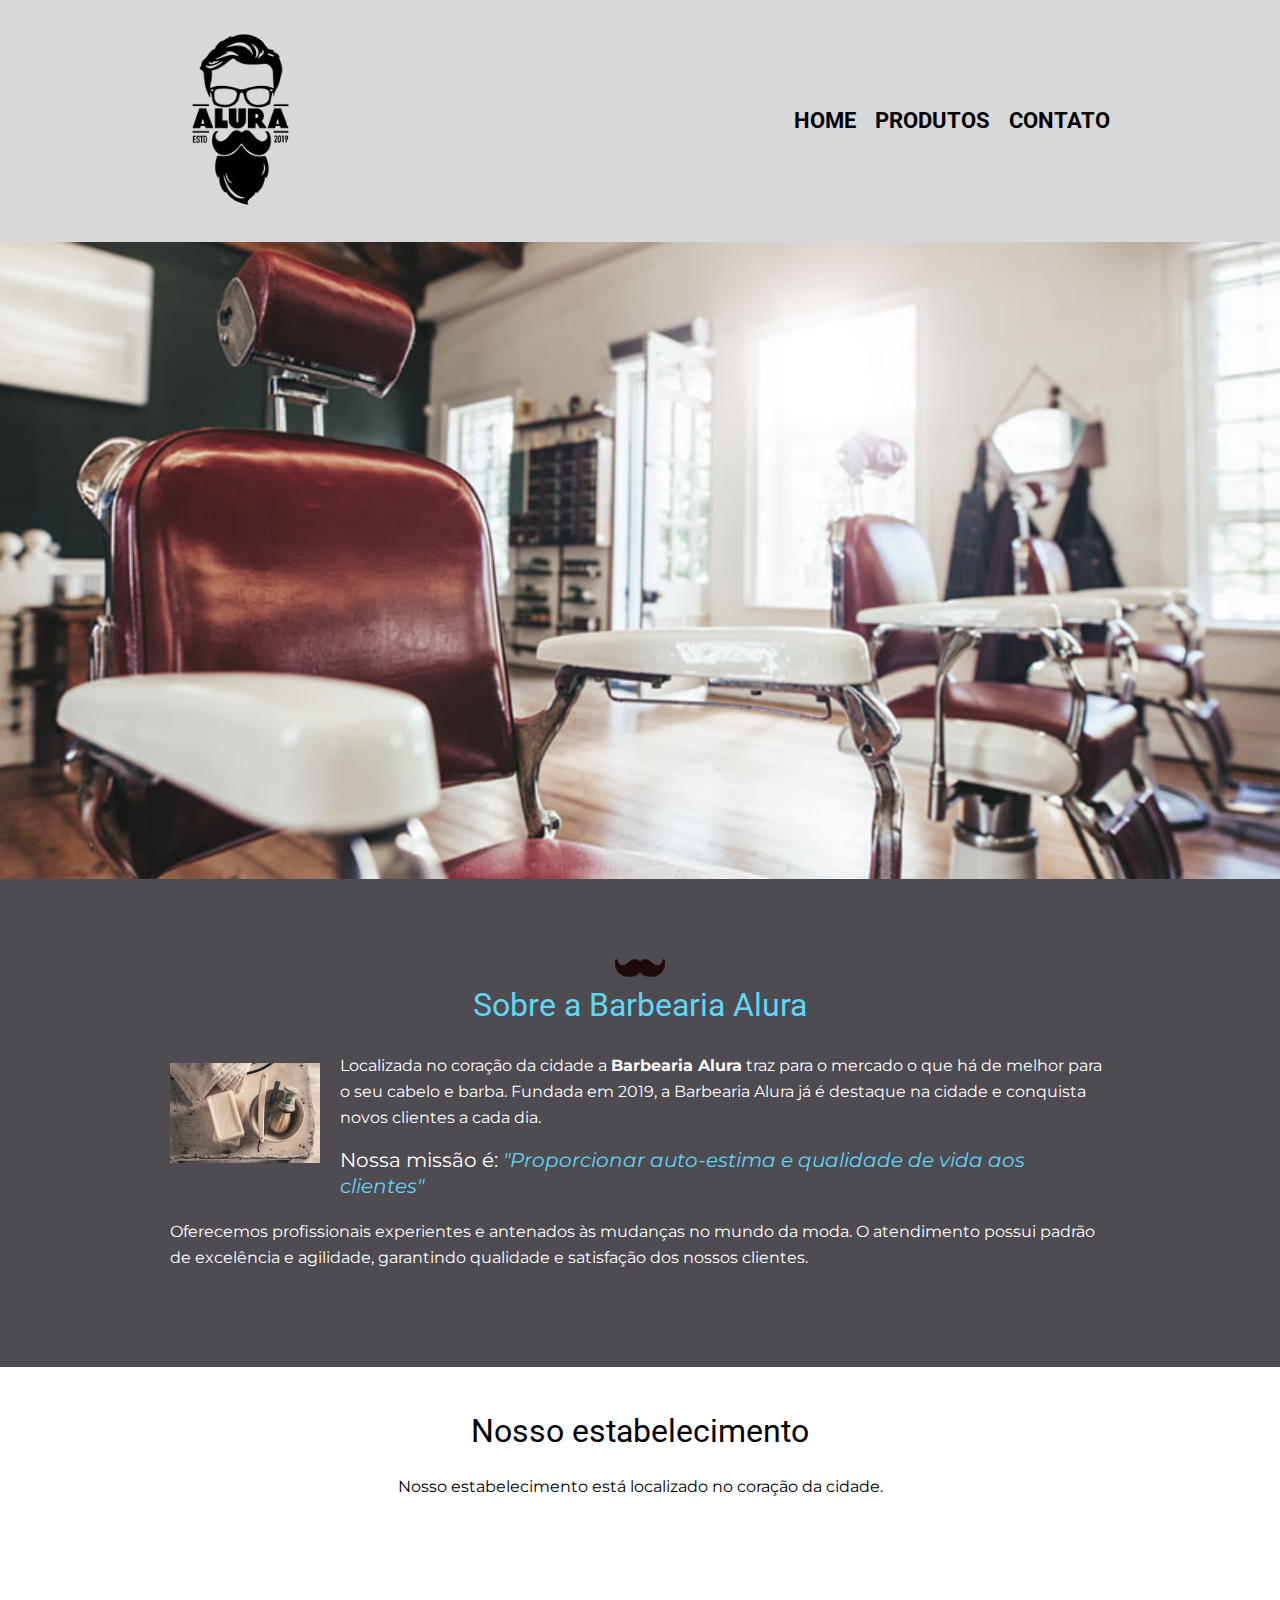
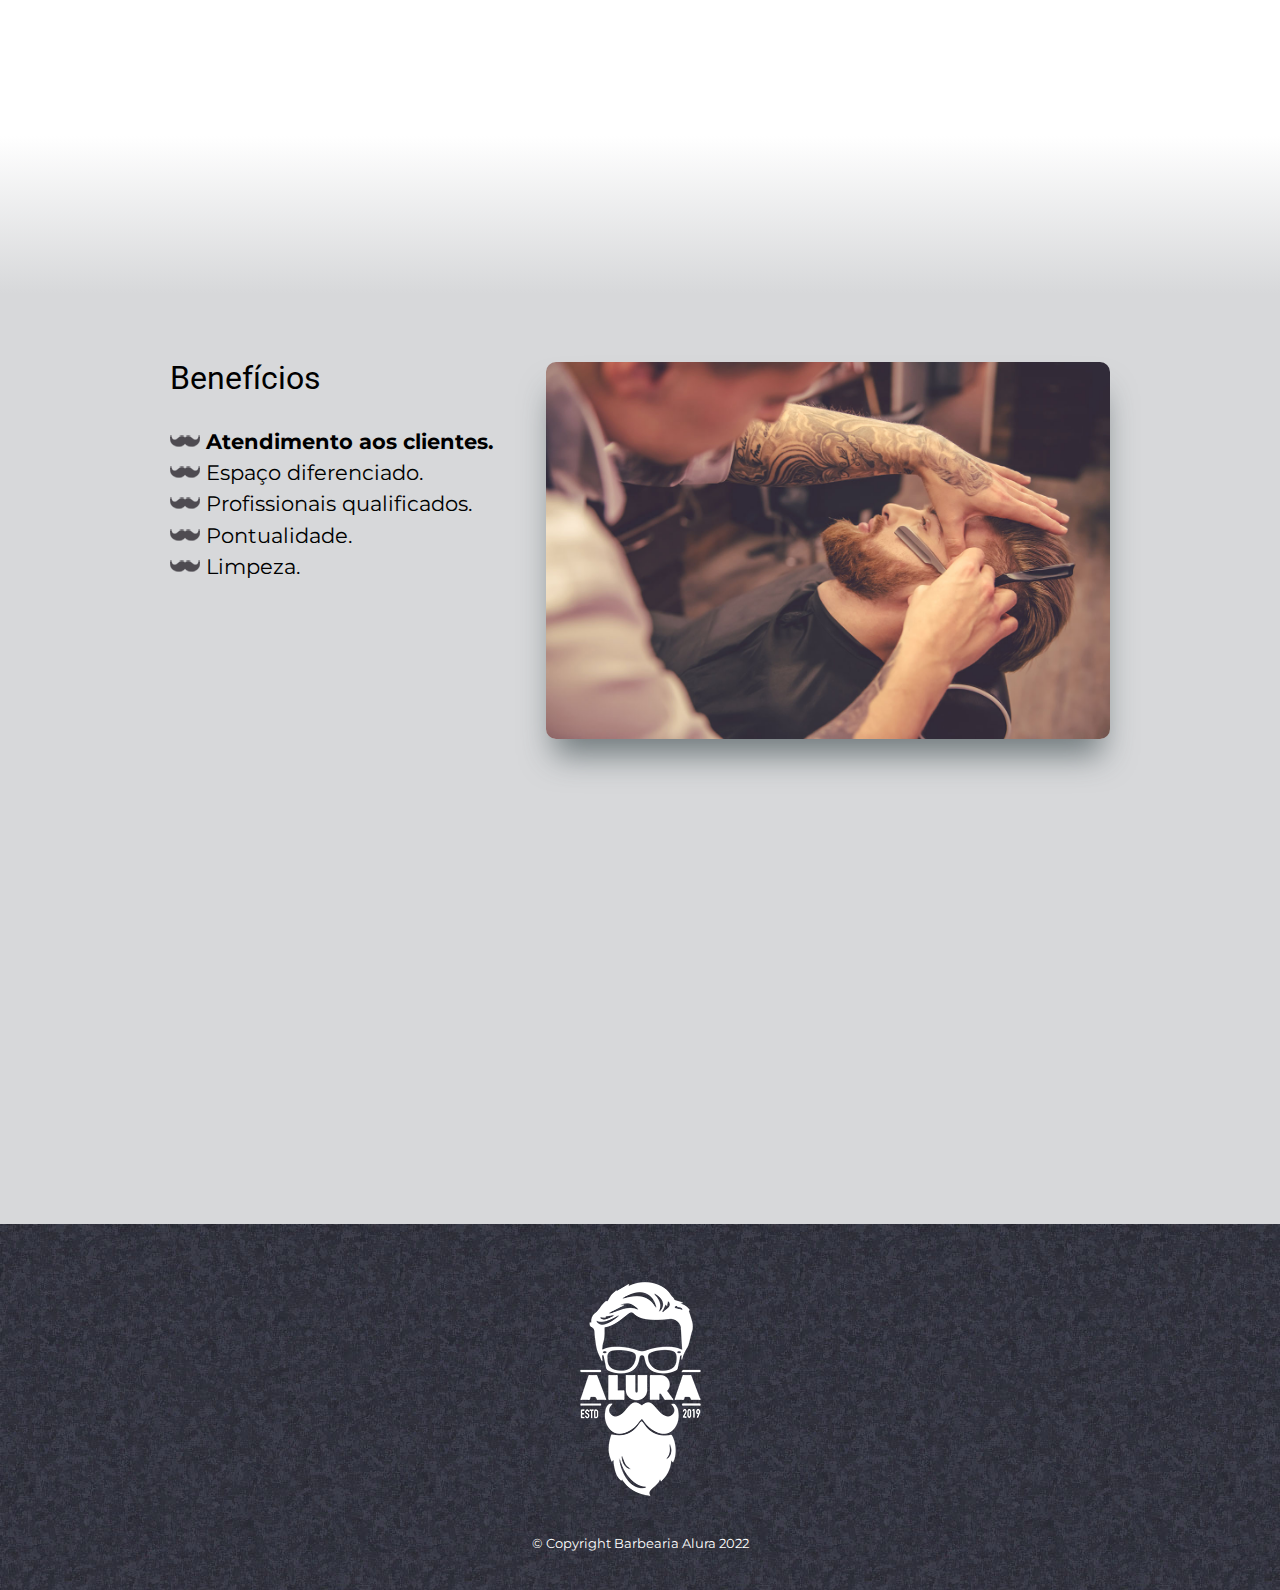
<file: index.html>
<!DOCTYPE html>
<html lang= "pt-br">
  <head>
    <meta charset="UTF-8">
<meta name="viewport" content="width=device-width">
<title>Barbearia Alura</title>
    <link rel="stylesheet" href="reset.css">
    <link rel="stylesheet" href="style.css">
<link href="https://fonts.googleapis.com/css2?family=Montserrat:wght@300;400;500;600;700&family=Roboto:wght@400;700&family=Rye&display=swap" rel="stylesheet">
  </head>

  <body>
    <header>
        <div class="caixa">
          <h1><img src="img/logo.png" alt="Logo Barbearia Alura"></h1>
              <nav>
              <ul class="navegacao">
                <li><a href="index.html">Home</a></li>
                <li><a href="produtos.html">Produtos</a></li>
                <li><a href="contato.html">Contato</a></li>
              </ul>
            </nav>
        </div>
    </header>

    <img class= "banner" src="img/banner3.jpg">

    <main>
      <section class="missao">
        <div class="conteudo-missao">
          <img class="bigode" src="img/bigode.png" alt="bigode">
          <h2 class="titulo2">Sobre a Barbearia Alura</h2>
          <img class="utensilios "src="img/utensilios.jpg" alt="Utensílios de barbeiro">

          <p>Localizada no coração da cidade a <strong>Barbearia Alura</strong> traz para o mercado o que há de melhor para o seu cabelo e barba. Fundada em 2019, a Barbearia Alura já é destaque na cidade e conquista novos clientes a cada dia.</p>

          <p id="missao">Nossa missão é: <em>"Proporcionar auto-estima e qualidade de vida aos clientes"</em></p>

          <p>Oferecemos profissionais experientes e antenados às mudanças no mundo da moda. O atendimento possui padrão de excelência e agilidade, garantindo qualidade e satisfação dos nossos clientes.</p>
          </div>
      </section>

      <section class="mapa">
      <h3 class="titulo2">Nosso estabelecimento</h3>
      <p>Nosso estabelecimento está localizado no coração da cidade.</p>
        <div class="mapa-conteudo">
          <iframe src="https://www.google.com/maps/embed?pb=!1m18!1m12!1m3!1d3657.1066935141316!2d-46.6539108489589!3d-23.564611267523397!2m3!1f0!2f0!3f0!3m2!1i1024!2i768!4f13.1!3m3!1m2!1s0x94ce59541c6c79c3%3A0x36b90a85f0f8cb33!2sGrupo%20Alura!5e0!3m2!1spt-BR!2sbr!4v1661551056539!5m2!1spt-BR!2sbr" width="100%" height="300" style="border:0;" allowfullscreen="" loading="lazy" referrerpolicy="no-referrer-when-downgrade"></iframe>
        </div>
      </section>

      <section class="beneficios">
        <div class="conteudo-beneficios">
            <ul class="lista-beneficios">
              <h3>Benefícios</h3>
              <li class="itens">Atendimento aos clientes.</li>
              <li class="itens">Espaço diferenciado.</li>
              <li class="itens">Profissionais qualificados.</li>
              <li class="itens">Pontualidade.</li>
              <li class="itens">Limpeza.</li>

            </ul><img src="img/beneficios4.jpg" class="imgbeneficios" alt="Benefícios">

          <div class="video">
            <iframe width="100%" height="315" src="https://www.youtube.com/embed/wcVVXUV0YUY" frameborder="0" allow="accelerometer; autoplay; encrypted-media; gyroscope; picture-in-picture" allowfullscreen></iframe>
          </div>
        </div>    
      </section>
  </main>

    <footer>
        <img src="img/logo-branco.png" alt="Logo Barbearia Alura">
        <p class="copyright">&copy; Copyright Barbearia Alura 2022</p>
    </footer>
  </body>
</html>
</file>
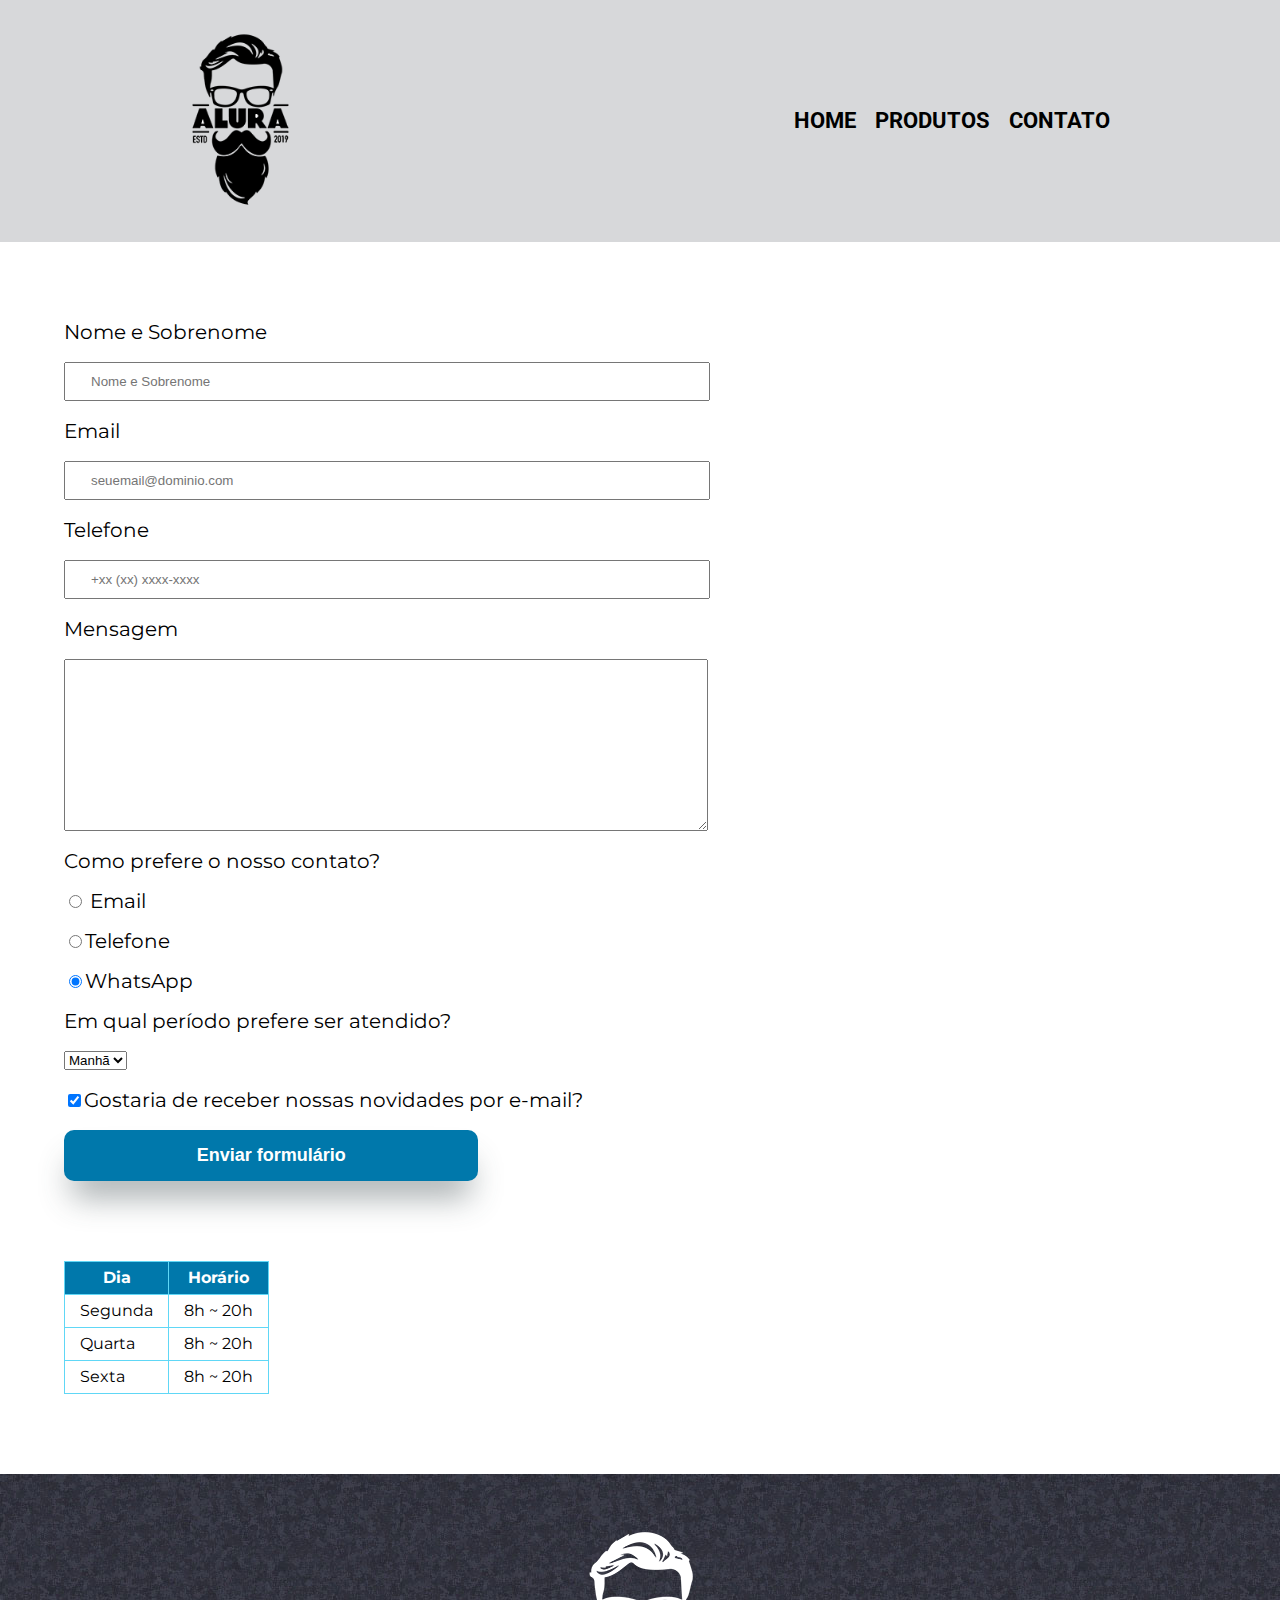
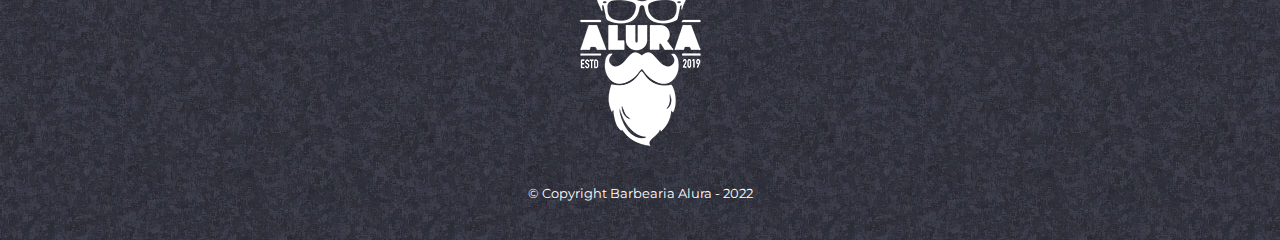
<file: contato.html>
<!DOCTYPE html>
<html>
    <head>
        <meta charset="UTF-8">
        <meta name="viewport" content="width=device-width">
        <title>Contato - Barbearia Alura</title>
        <link rel="stylesheet" href="reset.css">
        <link rel="stylesheet" href="style.css">
        <link href="https://fonts.googleapis.com/css2?family=Montserrat:wght@300;400;500;600;700&family=Roboto:wght@400;700&family=Rye&display=swap" rel="stylesheet">
    </head>
    <body>
    <header>
        <div class="caixa">
          <h1><img src="img/logo.png" alt="Logo Barbearia Alura"></h1>
              <nav>
              <ul class="navegacao">
                <li><a href="index.html">Home</a></li>
                <li><a href="produtos.html">Produtos</a></li>
                <li><a href="contato.html">Contato</a></li>
              </ul>
            </nav>
        </div>
    </header>

        <main>
          <form action="index.html" method="post">
            <label for="nomesobrenome">Nome e Sobrenome</label>
            <input type="text" id="nomesobrenome" class="input-padrao" required placeholder="Nome e Sobrenome">

            <label for="email">Email</label>
            <input type="email" id="email" class="input-padrao" required placeholder="seuemail@dominio.com">

            <label for="telefone">Telefone</label>
            <input type="tel" id="telefone" class="input-padrao" required placeholder="+xx (xx) xxxx-xxxx">


            <label for="mensagem">Mensagem</label>
            <textarea name="mensagem" rows="10" cols="70" id="mensagem" class="input-padrao" required></textarea>

            <fieldset>
                <legend>Como prefere o nosso contato?</legend>
                <label for="radio-email"><input type="radio" name="contato" value="email" id="radio-email">
Email</label>

                <label for="radio-telefone"><input type="radio" name="contato" value="telefone" id="radio-telefone">Telefone</label>

                <label for="radio-whatsapp"><input type="radio" name="contato" value="whatsapp" id="radio-whatsapp" checked>WhatsApp</label>
            </fieldset>

            <fieldset>
              <legend>Em qual período prefere ser atendido?</legend>
              <select class="" name="">
                  <option>Manhã</option>
                  <option>Tarde</option>
                  <option>Noite</option>
              </select>
            </fieldset>

            <label class="checkbox"><input type="checkbox" checked>Gostaria de receber nossas novidades por e-mail?</label>

            <input type="submit" value="Enviar formulário" class="enviar">
          </form>

          <table>
            <thead>
                <tr>
                  <th>Dia</th>
                  <th>Horário</th>
                </tr>
            </thead>
            <tbody>
                <tr>
                  <td>Segunda</td>
                  <td>8h ~ 20h</td>
                </tr>
                <tr>
                  <td>Quarta</td>
                  <td>8h ~ 20h</td>
                </tr>
                <tr>
                  <td>Sexta</td>
                  <td>8h ~ 20h</td>
                </tr>
            </tbody>

          </table>

        </main>

        <footer>
            <img src="img/logo-branco.png" alt="Logo da Barbearia Alura">
            <p class="copyright">&copy; Copyright Barbearia Alura - 2022</p>
        </footer>
    </body>
</html>
</file>
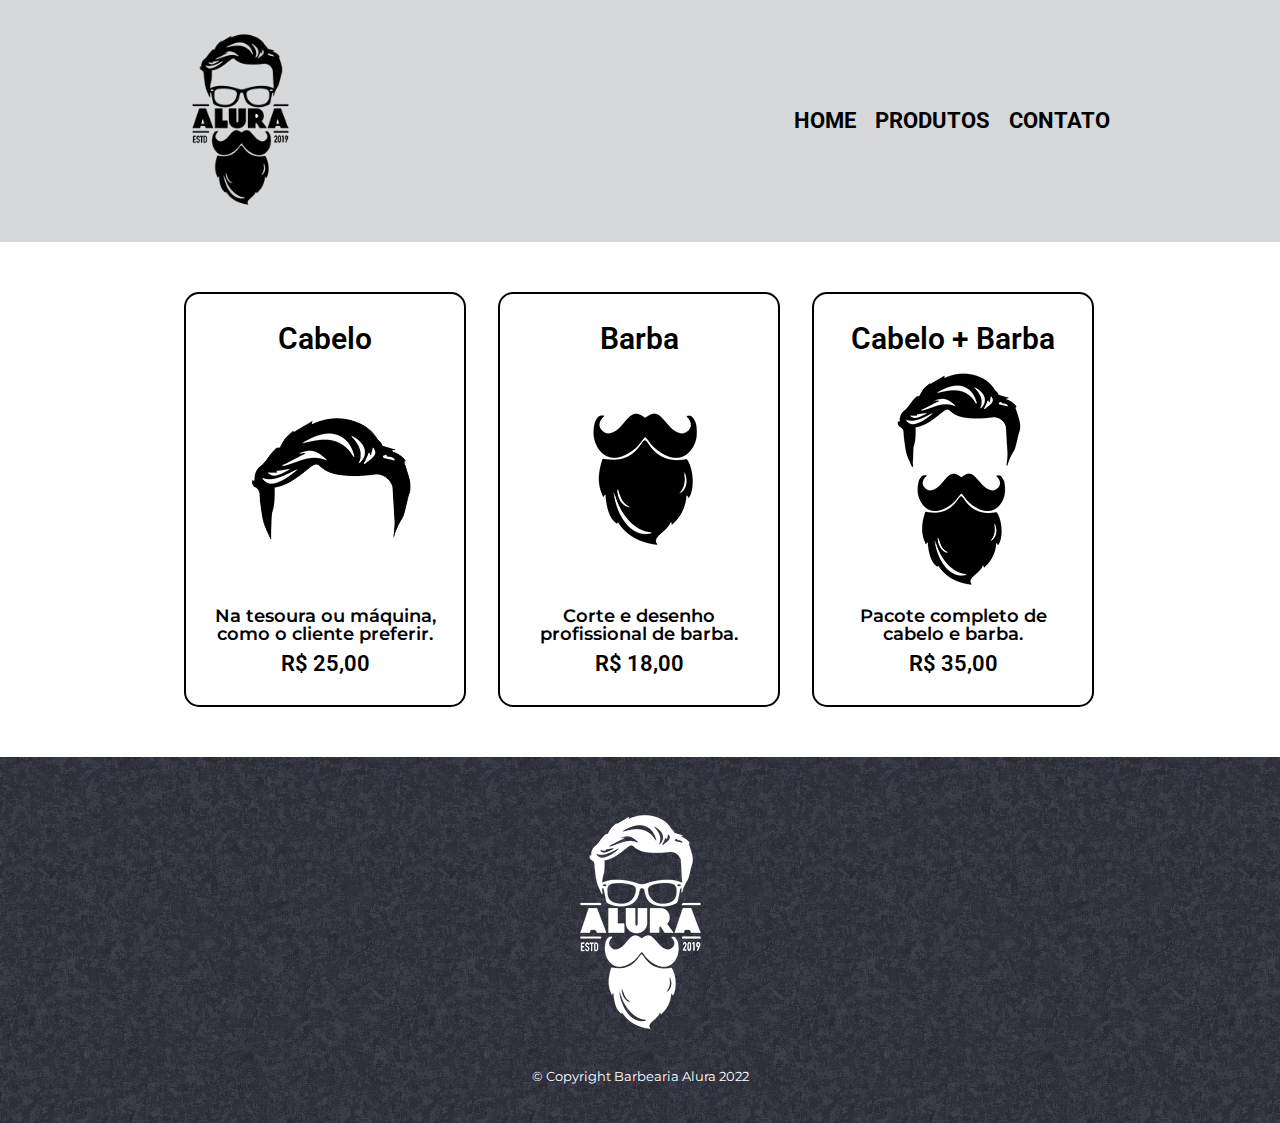
<file: produtos.html>
<!DOCTYPE html>
<html lang= "pt-br">
  <head>
    <meta charset="UTF-8">
    <meta name="viewport" content="width=device-width">
    <title>Produtos - Barbearia Alura</title>
    <link rel="stylesheet" href="reset.css">
    <link rel="stylesheet" href="style.css">
    <link href="https://fonts.googleapis.com/css2?family=Montserrat:wght@300;400;500;600;700&family=Roboto:wght@400;700&family=Rye&display=swap" rel="stylesheet">
  </head>

  <body>
    <header>
        <div class="caixa">
          <h1><img src="img/logo.png" alt="Logo Barbearia Alura"></h1>
              <nav>
              <ul class="navegacao">
                <li><a href="index.html">Home</a></li>
                <li><a href="produtos.html">Produtos</a></li>
                <li><a href="contato.html">Contato</a></li>
              </ul>
            </nav>
        </div>
    </header>

    <main>
          <ul class="produtos">
              <li>
                <h2>Cabelo</h2>
                <img id="cabelo" src="img/cabelo.png" alt="Cabelo" onmouseover="this.src='img/cabelo_hover.png'" onmousedown="this.src='img/cabelo_click.png'" onmouseout="this.src='img/cabelo.png'">
                <p class="produto-descricao">Na tesoura ou máquina, como o cliente preferir.</p>
                <p class="produto-preco">R$ 25,00</p>
              </li>
              <li>
                <h2>Barba</h2>
                <img id="barba" src="img/barba.jpg" alt="Barba" onmouseover="this.src='img/barba_hover.png'" onmousedown="this.src='img/barba_click.png'" onmouseout="this.src='img/barba.jpg'">
                <p class="produto-descricao">Corte e desenho profissional de barba.</p>
                <p class="produto-preco">R$ 18,00</p>
              </li>
              <li>
                <h2>Cabelo + Barba</h2>
                <img id="cabelo_barba" src="img/cabelo+barba.jpg" alt="Barba" onmouseover="this.src='img/cabelo+barba_hover.png'" onmousedown="this.src='img/cabelo+barba_click.png'" onmouseout="this.src='img/cabelo+barba.jpg'">
                <p class="produto-descricao">Pacote completo de cabelo e barba.</p>
                <p class="produto-preco">R$ 35,00</p>
              </li>
          </ul>
    </main>

    <footer>
        <img src="img/logo-branco.png" alt="Logo Barbearia Alura">
        <p class="copyright">&copy; Copyright Barbearia Alura 2022</p>
    </footer>

  </body>

</html>
</file>
<file: style.css>
body {
  font-family: 'Montserrat', sans-serif;
  font-weight: 400;
}

header {
  background: #d7d8da;
  padding: 20px 0;
}

.caixa {
  position: relative;
  width: 940px;
  margin: 0 auto;
}

.caixa img {
  width: 15%;
}

nav {
  position: absolute;
  top: 90px;
  right: 0;
}

nav li {
  display: inline;
  margin: 0 0 0 15px;
}

nav a {
  text-transform: uppercase;
  color: #000000;
  font-family: 'Roboto', sans-serif;
  font-weight: 700;
  font-size: 22px;
  text-decoration: none;
}

nav a:hover {
  color:#0078ab;
}

/* css da página inicial */
.banner {
  width: 100%;
}

.missao {
  background: #4e4b51;
  padding: 5em 0;
  margin: -24px 0 0;
  color: #ffffff;
}

.conteudo-missao {
  width: 940px;
  margin:  0 auto;
}

.titulo2 {
  font-size: 2em;
  margin: 0 0 1em;
  color: #60d7f6;
  font-family: 'Roboto', sans-serif;
  font-weight: 400;
  text-align: center;

  clear: left; /*para limpar o float da missão porque ele altera a página toda abaixo */
}

.mapa h3 {
  color:  #000000;
}

/* troca a primeira letra
.titulo2:first-letter {
  font-family: 'Rye', cursive;
  font-size: 1.5em;
}


.titulo2:before {
  content: url('img/bigode.png');
  margin-right: 0.3em;
}

.titulo2:after{
  content: url('img/bigode.png');
  margin-left: 0.3em;
}
*/

.missao p {
  margin: 0 0 1em;
  line-height: 26px;
}

.missao strong {
  font-weight: 700;
}

.missao em {
  font-style: italic;
  color: #60d7f6;
}

#missao {
  font-size: 20px;
}

img.bigode {
  display: block;
  margin: 1em auto 0.5em;
}

.utensilios {
  width: 150px;
  float: left;
  margin: 10px 20px 20px 0;
}

.mapa {
  padding: 3em 0;
  background: linear-gradient(#ffffff 70%, #d7d8da);
}

.mapa-conteudo {
  width: 940px;
  margin: 0 auto;
}

.mapa p {
  margin: 0 0 3em;
  text-align: center;
}

.beneficios {
  padding: 3em 0;
  background: #d7d8da;
}

.conteudo-beneficios {
  width: 940px;
  margin:  0 auto;
  padding: 20px;
}

.lista-beneficios {
  width: 40%;
  display: inline-block;
  vertical-align: top;
}

.beneficios h3 {
  font-family: 'Roboto', sans-serif;
  font-weight: 400;
  font-size: 2em;
  margin: 0 0 1em;
}

.itens {
  line-height: 1.5em;
  font-size: 1.3em;
}

.itens:nth-child(2) {
  font-weight: bold;
}

.itens:before {
  content: url('img/bigode20.png');
  margin-right: 0.3em;
}

.imgbeneficios {
  width: 60%;
  opacity: 1;
  transition: 400ms;
  border-radius: 10px;
  box-shadow: 0px 24px 32px -8px rgba(58, 72, 75, 0.65);

}

.imgbeneficios:hover {
  opacity: 0.75;
  box-shadow: none;
  border-radius: unset;
}

.video {
  width:  560px;
  margin:  3em auto;
}


/*CSS página produtos */
.produtos {
  width: 940px;
  margin: 0 auto;
  padding: 50px 0;
  cursor: pointer;
  transition: 1s all;
}

.produtos h2, .produto-preco {
  font-family: 'Roboto', sans-serif;
  font-weight: 700;
  font-size: 22px;
}

.produto-descricao {
  font-size: 18px;
  font-weight: 600;
}

.produtos li {
  display: inline-block;
  text-align: center;
  width: 30%;
  vertical-align: top;
  margin: 0 1.5%;
  padding: 30px 20px;
  box-sizing: border-box;
  border: 2px solid #000000;
  border-radius: 15px;
}

.produtos li:hover{
  border-color: #0078ab;
  color: #0078ab;
  background-repeat: no-repeat;
}

.produtos li:active {
  border-color: #bdd543;
  color: #bdd543;
}

.produtos li:hover h2 {
  font-size: 34px;
}

.produtos h2 {
  font-size: 30px;
  font-weight: 600;
}

.produto-descricao {
  font-size: 18px;
}

.produto-preco {
  font-size: 22px;
  font-weight: 600;
  margin-top: 10px;
}


/*CSS página contato */

form, table {
  margin: 5em 2em 5em 4em;
}

form label, form legend {
  display: block;
  font-size: 20px;
  margin: 0 0 1em;
}

/*para evitar que os demais inputs fiquem em block */
.input-padrao {
  display: block;
  margin: 0 0 20px;
  padding: 10px 25px;
  width: 50%;
}

.checkbox{
  margin: 20px 0;
}

.enviar {
  width: 35%;
  padding: 15px 0;
  background: #0078ab;
  color: #ffffff;
  font-weight: 700;
  font-size: 18px;
  border: none;
  border-radius: 10px;
  box-shadow: 0px 24px 32px -8px rgba(58, 72, 75, 0.45);
  transition: 1s all;
  cursor: pointer;
}

.enviar:hover {
  background: #bdd543;
  transform: scale(1.1);
}


thead {
  background: #0078ab;
  color: #ffffff;
  font-weight: 700;
}

td, th {
  border: 1px #60d7f6 solid;
  padding: 8px 15px;
}


footer {
  text-align: center;
  background-image: url('img/bg2.jpg');
  padding: 40px 0;
}

.copyright {
  color: #ffffff;
  font-size: 13px;
  margin-top: 20px;
}

@media screen and (max-width: 480px) {
    .caixa, .missao, .conteudo-missao, .titulo2, .beneficios, .conteudo-beneficios, .mapa-conteudo, .video, .enviar {
      width: auto;
      padding: 0.7em;
    }

    h1 {
      text-align: center;
    }

    nav {
      position: static;
    }

    .lista-beneficios, .imgbeneficios {
      width: 100%;
    }

    .lista-beneficios {
      margin-bottom: 1.5em;
    }

    .produtos {
      width: auto;
      padding: 0 1.3em;
   }
  
   .produtos li {
     width: 100%;
     margin:1em 0;
   }
}
</file>
